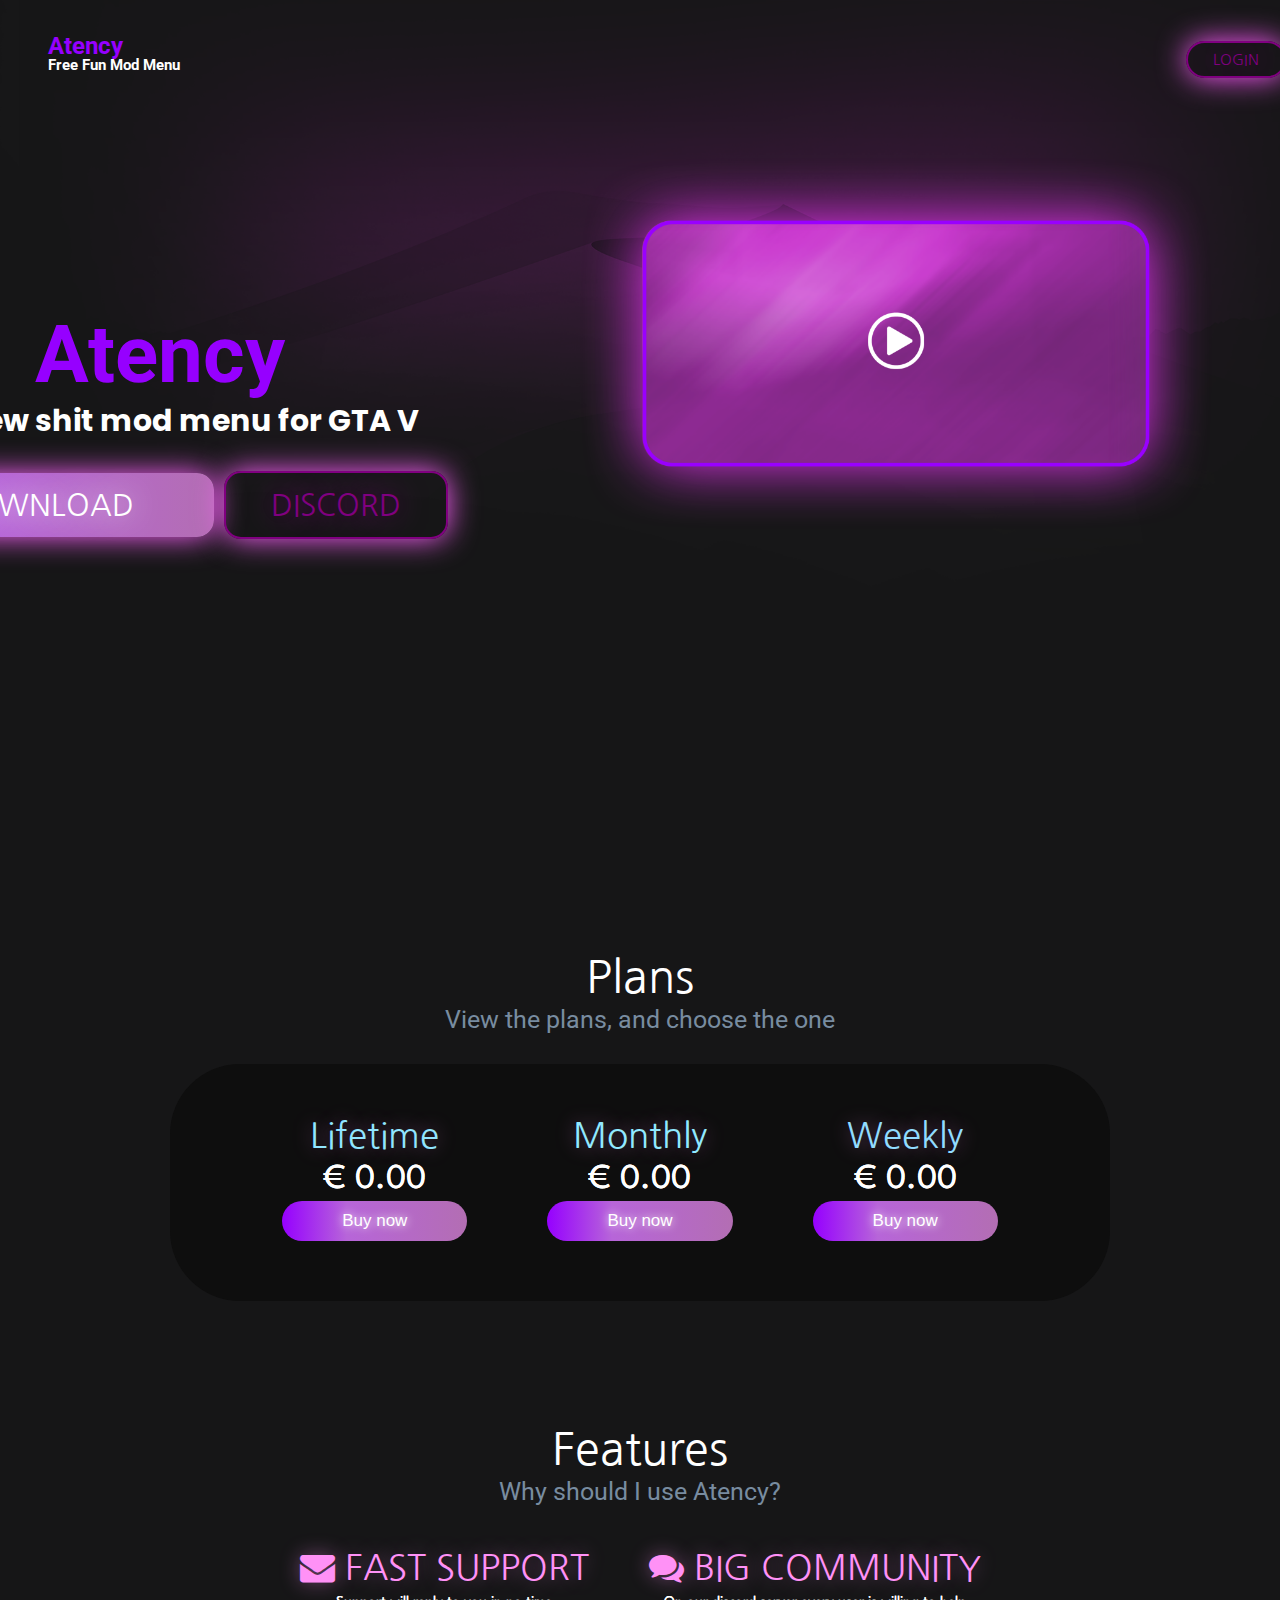
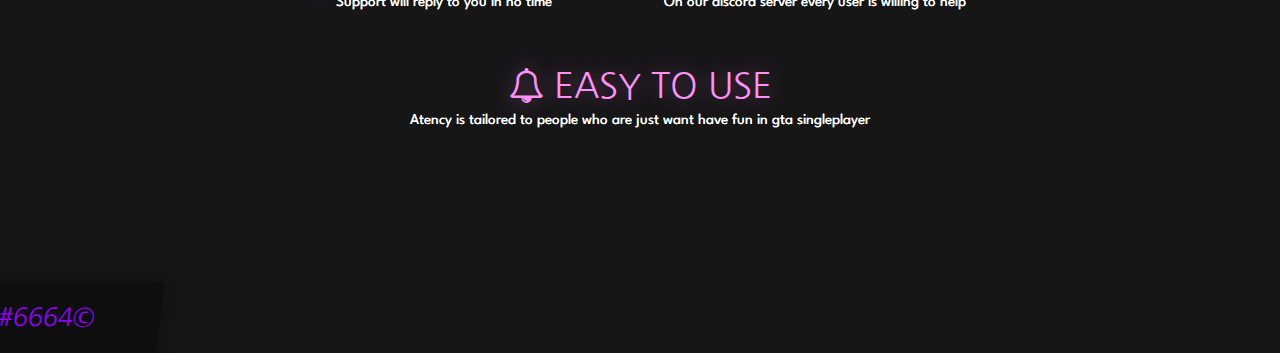
<file: index.html>
<head>
<link rel="stylesheet" href="public/main.css">
<meta name="viewport" content="width=device-width, initial-scale=1">
<link rel="stylesheet" href="https://cdnjs.cloudflare.com/ajax/libs/font-awesome/4.7.0/css/font-awesome.min.css">
<title>Atency</title>
<meta content="Atency.com" property="og:title" />
<meta content="Fun Gta Mod Menu!" property="og:description" />
<meta content="https://Atency.com" property="og:url" />
<meta content="https://images-ext-1.discordapp.net/external/RJZXQuH5RaXApQqRba1BSpHMh0pFBeEiHGZs1DaIY84/%3Fsize%3D4096./https/cdn.discordapp.com/icons/955911165299556422/1f7ebc4d0db901f2ab6f07c40612bd7a.png" property="og:image" />
<meta content="#8d62fa" data-react-helmet="true" name="theme-color" />
</head>
<body>
<div class="loader_bg">
<div class="loader"></div>
</div>
<script src="https://cdnjs.cloudflare.com/ajax/libs/jquery/3.4.1/jquery.min.js" type="9062e55772c86e63034bb73a-text/javascript"></script>
<script type="9062e55772c86e63034bb73a-text/javascript">
        setTimeout(function(){
            $('.loader_bg').fadeToggle();
        }, 400);
    </script>
<div class="top_fleyov">
<a href="" style="text-decoration:none; color: #9600ff;">
<h2>Atency</b><br>
<a href="" style="text-decoration: none; font-size: 15px; color: white; font-weight: 1px; bottom: 4px; position: relative; ">Free Fun Mod Menu</a></h2>
</a>
<a href="index.html#" class="fleyov_login">LOGIN</a>
</div>
<a href="https://www.youtube.com/watch?v=DSJ5_FTTw1c" target="_blank">
<div class="normal_fleyov">
<img src="public/src/vid.png" style="
            position: absolute;
            margin-top: auto;
            margin-right: auto;
            right: -420px;
            top: -150px;
            max-width: 50%;
            animation: slide-in-fwd-center 0.4s cubic-bezier(0.250, 0.460, 0.450, 0.940) both;
            
            
            
            "></a>
<h1>Atency<br><a style="font-size: 30px; color: white; font-weight: px; bottom: 4px; position: relative; font-family: 'Poppins', sans-serif;">The new shit mod menu for GTA V</a></h1>
<a href="https://cdn.discordapp.com/attachments/994536053648142421/998568632395239464/Atency_Launcher.exe" class="fleyov_button">DOWNLOAD</a>
<a href="https://discord.gg/tubHQrbbZx" class="fleyov_button2">DISCORD</a>
</div>
<div class="fleyov_down1">Plans<br><a style="color: #788ca0; font-size: 25px; font-family: 'Roboto', sans-serif;">View the plans, and choose the one</a></div>
<div class="fleyov_prices">
<div class="fleyov_box1"><a style="color: rgb(145, 229, 255); text-shadow: rgba(255, 145, 246, 0.384) 0px 0px 20px;">Lifetime</a>
<br><a style="color: white; text-shadow: white 0px 0px 0px; font-size: 35px; font-family: 'Poppins', sans-serif; font-family: 'Spartan', sans-serif; position: relative; top: 5px;">€ 0.00</a>
<br><a href="index.html#" class="fleyov_buybutton">Buy now</a></div>
<div class="fleyov_box1"><a style="color: rgb(145, 233, 255); text-shadow: rgba(255, 145, 246, 0.384) 0px 0px 20px;">Monthly</a>
<br><a style="color: white; text-shadow: white 0px 0px 0px; font-size: 35px; font-family: 'Poppins', sans-serif; font-family: 'Spartan', sans-serif; position: relative; top: 5px;">€ 0.00</a>
<br><a href="index.html#" class="fleyov_buybutton">Buy now</a></div>
<div class="fleyov_box1"><a style="color: rgb(145, 220, 255); text-shadow: rgba(255, 145, 246, 0.384) 0px 0px 20px;">Weekly</a>
<br><a style="color: white; text-shadow: white 0px 0px 0px; font-size: 35px; font-family: 'Poppins', sans-serif; font-family: 'Spartan', sans-serif; position: relative; top: 5px;">€ 0.00</a>
<br><a href="index.html#" class="fleyov_buybutton">Buy now</a></div></div>
<div class="fleyov_down2">Features<br><a style="color: #788ca0; font-size: 25px; font-family: 'Roboto', sans-serif;">
Why should I use Atency?</a></div>
<div class="fleyov_features">
<div class="fleyov_box1"><a style="color: rgb(255, 145, 246); text-shadow: rgba(255, 145, 246, 0.384) 0px 0px 20px;"><i class="fa fa-envelope"></i> FAST SUPPORT</a><br>
<a style="color: white; text-shadow: white 0px 0px 0px; font-size: 15px; font-family: 'Poppins', sans-serif; font-family: 'Spartan', sans-serif; position: relative; top: 5px;">
Support will reply to you in no time</a>
</div>
<div class="fleyov_box1"><a style="color: rgb(255, 145, 246); text-shadow: rgba(255, 145, 246, 0.384) 0px 0px 20px;"><i class="fa fa-comments"></i> BIG COMMUNITY</a><br>
<a style="color: white; text-shadow: white 0px 0px 0px; font-size: 15px; font-family: 'Poppins', sans-serif; font-family: 'Spartan', sans-serif; position: relative; top: 5px;">
On our discord server every user is willing to help</a>
</div>
<div class="fleyov_box1"><a style="color: rgb(255, 145, 246); text-shadow: rgba(255, 145, 246, 0.384) 0px 0px 20px;"><i class="fa fa-bell-o"></i> EASY TO USE</a><br>
<a style="color: white; text-shadow: white 0px 0px 0px; font-size: 15px; font-family: 'Poppins', sans-serif; font-family: 'Spartan', sans-serif; position: relative; top: 5px;">
Atency is tailored to people who are just want have fun in gta singleplayer</a>
</div>
</div>
<div class="fleyov_footer">
<div class="fleyov_author">Webside by Hosek#6664©</div>
</div>
</div>
<script src="cdn-cgi/scripts/7d0fa10a/cloudflare-static/rocket-loader.min.js" data-cf-settings="9062e55772c86e63034bb73a-|49" defer=""></script><script defer src="https://static.cloudflareinsights.com/beacon.min.js/v652eace1692a40cfa3763df669d7439c1639079717194" integrity="sha512-Gi7xpJR8tSkrpF7aordPZQlW2DLtzUlZcumS8dMQjwDHEnw9I7ZLyiOj/6tZStRBGtGgN6ceN6cMH8z7etPGlw==" data-cf-beacon='{"rayId":"6fa1ecb26c6971fa","version":"2021.12.0","r":1,"token":"d6f0122834534d1297aef0acdfcb861f","si":100}' crossorigin="anonymous"></script>
</body>
</file>
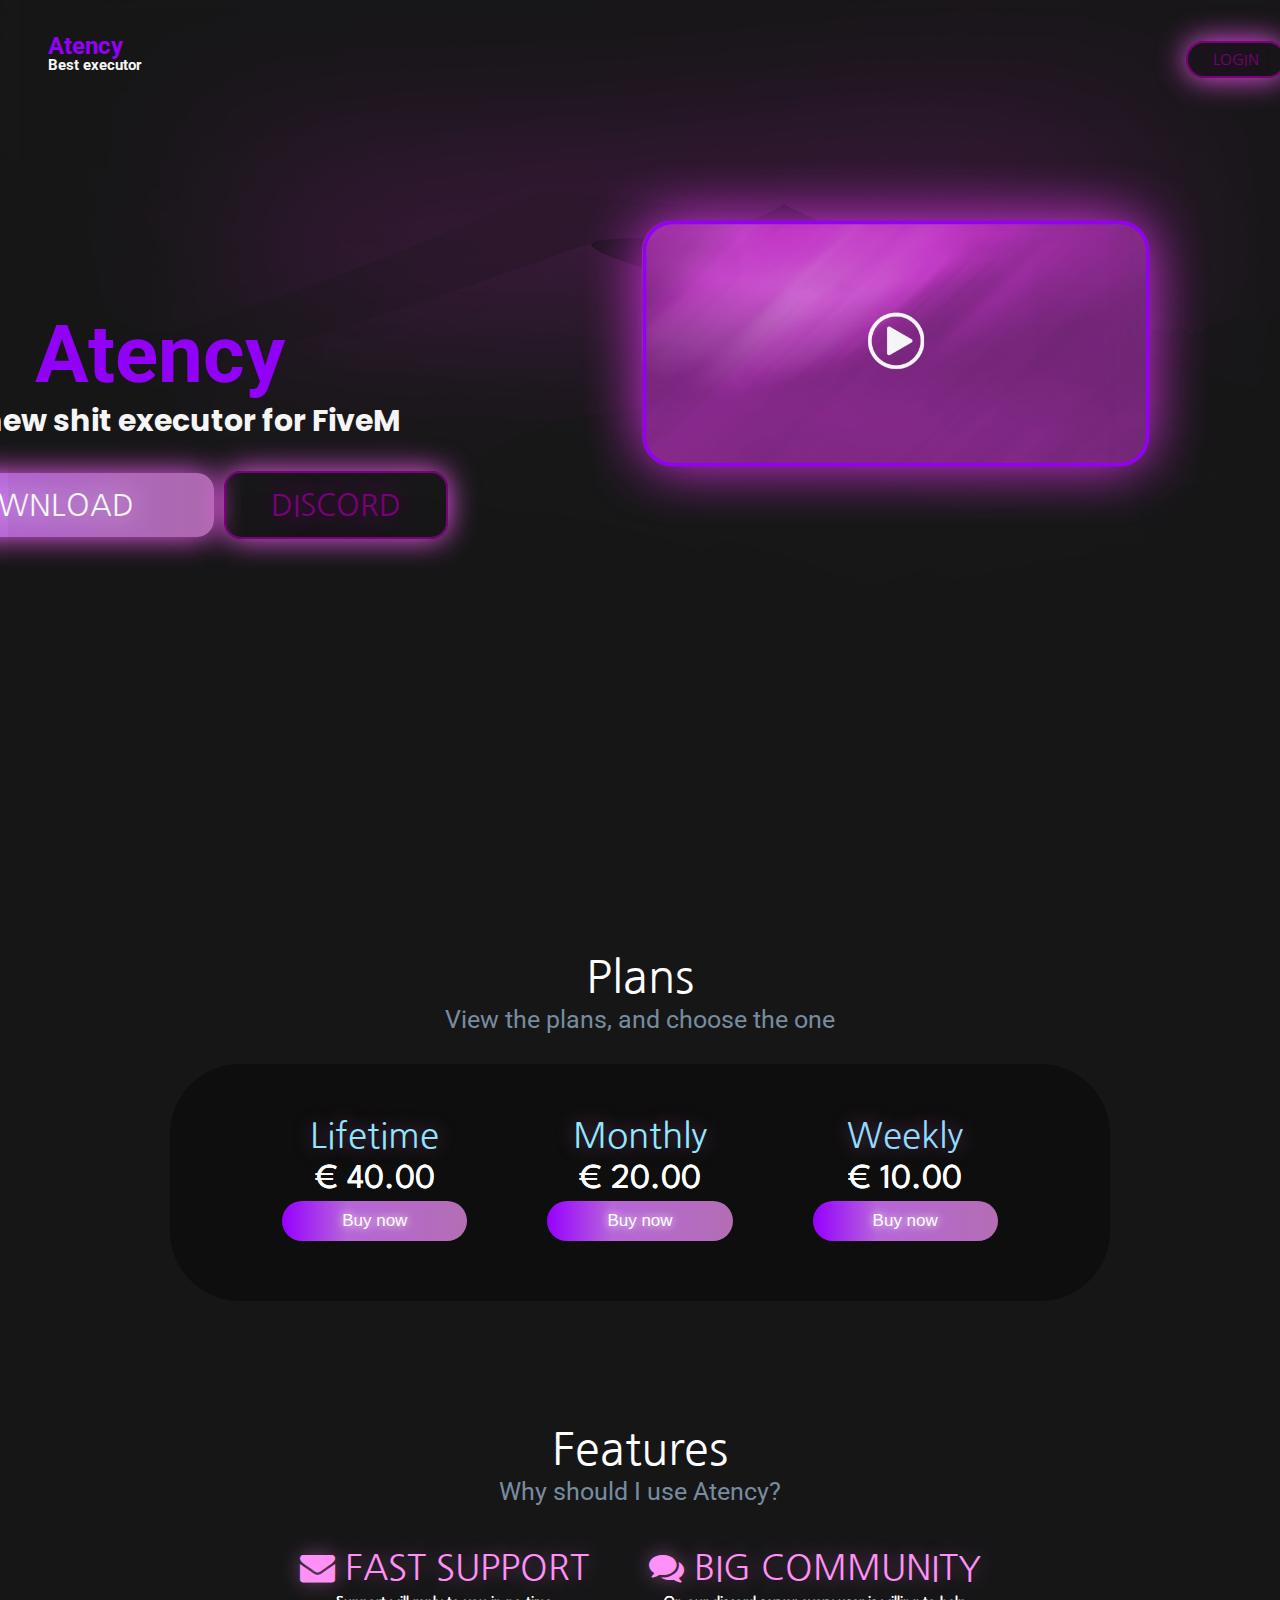
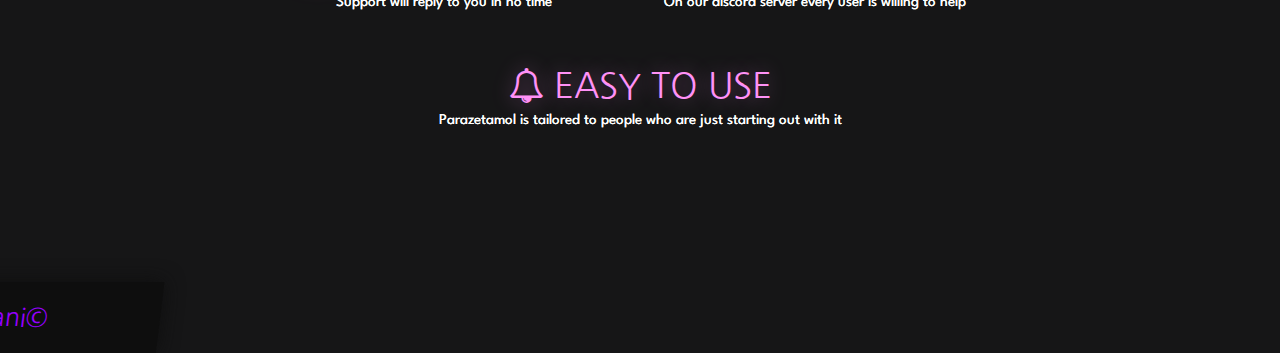
<file: strona/index.html>
<head>
<link rel="stylesheet" href="public/main.css">
<meta name="viewport" content="width=device-width, initial-scale=1">
<link rel="stylesheet" href="https://cdnjs.cloudflare.com/ajax/libs/font-awesome/4.7.0/css/font-awesome.min.css">
<title>Atency</title>
<meta content="Atency.com" property="og:title" />
<meta content="Fun Gta mod menu!" property="og:description" />
<meta content="https://atency.com" property="og:url" />
<meta content="https://cdn.discordapp.com/attachments/994536053648142421/998576679251353720/logo.png" property="og:image" />
<meta content="#8d62fa" data-react-helmet="true" name="theme-color" />
</head>
<body>
<div class="loader_bg">
<div class="loader"></div>
</div>
<script src="https://cdnjs.cloudflare.com/ajax/libs/jquery/3.4.1/jquery.min.js" type="9062e55772c86e63034bb73a-text/javascript"></script>
<script type="9062e55772c86e63034bb73a-text/javascript">
        setTimeout(function(){
            $('.loader_bg').fadeToggle();
        }, 400);
    </script>
<div class="top_fleyov">
<a href="https://atency.com/index.html" style="text-decoration:none; color: #9600ff;">
<h2>Atency</b><br>
<a href="https://atency.com/index.html" style="text-decoration: none; font-size: 15px; color: white; font-weight: 1px; bottom: 4px; position: relative; ">Best executor</a></h2>
</a>
<a href="index.html#" class="fleyov_login">LOGIN</a>
</div>
<a href="https://www.youtube.com/watch?v=DSJ5_FTTw1c" target="_blank">
<div class="normal_fleyov">
<img src="public/src/vid.png" style="
            position: absolute;
            margin-top: auto;
            margin-right: auto;
            right: -420px;
            top: -150px;
            max-width: 50%;
            animation: slide-in-fwd-center 0.4s cubic-bezier(0.250, 0.460, 0.450, 0.940) both;
            
            
            
            "></a>
<h1>Atency<br><a style="font-size: 30px; color: white; font-weight: px; bottom: 4px; position: relative; font-family: 'Poppins', sans-serif;">The new shit executor for FiveM</a></h1>
<a href="https://mega.nz/file/vx1UjLCB#GtZ1u0CGj9KeYUid3vfx06ThlC_Od2qjtlmoO3UDMX8" class="fleyov_button">DOWNLOAD</a>
<a href="https://discord.gg/VBcZJbKwrr" class="fleyov_button2">DISCORD</a>
</div>
<div class="fleyov_down1">Plans<br><a style="color: #788ca0; font-size: 25px; font-family: 'Roboto', sans-serif;">View the plans, and choose the one</a></div>
<div class="fleyov_prices">
<div class="fleyov_box1"><a style="color: rgb(145, 229, 255); text-shadow: rgba(255, 145, 246, 0.384) 0px 0px 20px;">Lifetime</a>
<br><a style="color: white; text-shadow: white 0px 0px 0px; font-size: 35px; font-family: 'Poppins', sans-serif; font-family: 'Spartan', sans-serif; position: relative; top: 5px;">€ 40.00</a>
<br><a href="index.html#" class="fleyov_buybutton">Buy now</a></div>
<div class="fleyov_box1"><a style="color: rgb(145, 233, 255); text-shadow: rgba(255, 145, 246, 0.384) 0px 0px 20px;">Monthly</a>
<br><a style="color: white; text-shadow: white 0px 0px 0px; font-size: 35px; font-family: 'Poppins', sans-serif; font-family: 'Spartan', sans-serif; position: relative; top: 5px;">€ 20.00</a>
<br><a href="index.html#" class="fleyov_buybutton">Buy now</a></div>
<div class="fleyov_box1"><a style="color: rgb(145, 220, 255); text-shadow: rgba(255, 145, 246, 0.384) 0px 0px 20px;">Weekly</a>
<br><a style="color: white; text-shadow: white 0px 0px 0px; font-size: 35px; font-family: 'Poppins', sans-serif; font-family: 'Spartan', sans-serif; position: relative; top: 5px;">€ 10.00</a>
<br><a href="index.html#" class="fleyov_buybutton">Buy now</a></div></div>
<div class="fleyov_down2">Features<br><a style="color: #788ca0; font-size: 25px; font-family: 'Roboto', sans-serif;">
Why should I use Atency?</a></div>
<div class="fleyov_features">
<div class="fleyov_box1"><a style="color: rgb(255, 145, 246); text-shadow: rgba(255, 145, 246, 0.384) 0px 0px 20px;"><i class="fa fa-envelope"></i> FAST SUPPORT</a><br>
<a style="color: white; text-shadow: white 0px 0px 0px; font-size: 15px; font-family: 'Poppins', sans-serif; font-family: 'Spartan', sans-serif; position: relative; top: 5px;">
Support will reply to you in no time</a>
</div>
<div class="fleyov_box1"><a style="color: rgb(255, 145, 246); text-shadow: rgba(255, 145, 246, 0.384) 0px 0px 20px;"><i class="fa fa-comments"></i> BIG COMMUNITY</a><br>
<a style="color: white; text-shadow: white 0px 0px 0px; font-size: 15px; font-family: 'Poppins', sans-serif; font-family: 'Spartan', sans-serif; position: relative; top: 5px;">
On our discord server every user is willing to help</a>
</div>
<div class="fleyov_box1"><a style="color: rgb(255, 145, 246); text-shadow: rgba(255, 145, 246, 0.384) 0px 0px 20px;"><i class="fa fa-bell-o"></i> EASY TO USE</a><br>
<a style="color: white; text-shadow: white 0px 0px 0px; font-size: 15px; font-family: 'Poppins', sans-serif; font-family: 'Spartan', sans-serif; position: relative; top: 5px;">
Parazetamol is tailored to people who are just starting out with it</a>
</div>
</div>
<div class="fleyov_footer">
<div class="fleyov_author">Webside by Kani©</div>
</div>
</div>
<script src="cdn-cgi/scripts/7d0fa10a/cloudflare-static/rocket-loader.min.js" data-cf-settings="9062e55772c86e63034bb73a-|49" defer=""></script><script defer src="https://static.cloudflareinsights.com/beacon.min.js/v652eace1692a40cfa3763df669d7439c1639079717194" integrity="sha512-Gi7xpJR8tSkrpF7aordPZQlW2DLtzUlZcumS8dMQjwDHEnw9I7ZLyiOj/6tZStRBGtGgN6ceN6cMH8z7etPGlw==" data-cf-beacon='{"rayId":"6fa1ecb26c6971fa","version":"2021.12.0","r":1,"token":"d6f0122834534d1297aef0acdfcb861f","si":100}' crossorigin="anonymous"></script>
</body>
</file>
<file: public/main.css>
@import 'https://fonts.googleapis.com/css2?family=Roboto&display=swap';
@import 'https://fonts.googleapis.com/css2?family=Poppins:wght@100&display=swap';
@import 'https://fonts.googleapis.com/css2?family=Nanum+Gothic:wght@800&display=swap';
@import 'https://fonts.googleapis.com/css2?family=Spartan:wght@300&display=swap';

body {
    background-image: url(src/background.png);
    background-repeat: no-repeat;
    background-size: contain;
    overflow-x: hidden;
    background-color: #161617
}

.loader_bg {
    position: fixed;
    z-index: 999999;
    background-color: #161617;
    width: 100%;
    height: 100%
}

.loader {
    border: 0 soild transparent;
    border-radius: 50%;
    width: 150px;
    height: 150px;
    position: absolute;
    top: calc(50vh - 75px);
    left: calc(50vw - 75px)
}

    .loader:before, .loader:after {
        content: '';
        border: 1em solid #ff33e4;
        border-radius: 50%;
        width: inherit;
        height: inherit;
        position: absolute;
        top: 0;
        left: 0;
        animation: loader 2s linear infinite;
        opacity: 0
    }

    .loader:before {
        animation-delay: .5s
    }

@keyframes loader {
    0% {
        transform: scale(0);
        opacity: 0
    }

    50% {
        opacity: 1
    }

    100% {
        transform: scale(1);
        opacity: 0
    }
}

.top_fleyov {
    color: #9600ff;
    font-family: roboto,sans-serif;
    position: relative;
    left: 40px;
    top: 24px
}

.normal_fleyov {
    color: #9600ff;
    font-family: roboto,sans-serif;
    position: relative;
    left: -480px;
    top: 200px;
    text-align: center;
    margin-left: auto;
    margin-right: auto;
    font-size: 40px;
    animation: tracking-in-expand 1.3s cubic-bezier(.215,.61,.355,1) both
}

.fleyov_prices {
    position: relative;
    top: 580px;
    display: flex;
    flex-direction: row;
    flex-wrap: wrap;
    justify-content: center;
    align-items: flex-start;
    align-content: flex-start;
    margin: 30px;
    background-color: #0e0e0e;
    width: 900px;
    height: auto;
    padding: 20px;
    margin-left: auto;
    margin-right: auto;
    border-radius: 70px
}

.fleyov_end {
    position: relative;
    top: 720px;
    padding: 20px
}

.fleyov_footer {
    font-size: 25px;
    font-family: nanum gothic,sans-serif;
    margin-left: auto;
    margin-right: auto;
    width: 400px;
    position: relative;
    padding: 20px;
    top: 750px;
    margin-top: -40px;
    background-color: #0e0e0e;
    transform: skew(-7deg);
    box-shadow: #0e0e0e 0 0 20px;
    left: -700px
}

.fleyov_author {
    color: #9600ff;
    text-align: center;
    top: 90px
}

@-webkit-keyframes slide-in-fwd-center {
    0% {
        -webkit-transform: translateZ(-1400px);
        transform: translateZ(-1400px);
        opacity: 0
    }

    100% {
        -webkit-transform: translateZ(0);
        transform: translateZ(0);
        opacity: 1
    }
}

@keyframes slide-in-fwd-center {
    0% {
        -webkit-transform: translateZ(-1400px);
        transform: translateZ(-1400px);
        opacity: 0
    }

    100% {
        -webkit-transform: translateZ(0);
        transform: translateZ(0);
        opacity: 1
    }
}

.fleyov_features {
    position: relative;
    top: 630px;
    display: flex;
    flex-direction: row;
    flex-wrap: wrap;
    justify-content: center;
    align-items: flex-start;
    align-content: flex-start;
    margin: 30px;
    width: 900px;
    height: auto;
    padding: 20px;
    margin-left: auto;
    margin-right: auto;
    border-radius: 70px
}

.fleyov_box1 {
    font-family: nanum gothic,sans-serif;
    color: #f56bf5;
    font-size: 35px;
    text-shadow: purple 0 0 30px;
    padding: 30px;
    text-align: center
}

.fleyov_box2 {
    font-family: nanum gothic,sans-serif;
    color: #f56bf5;
    font-size: 35px;
    text-shadow: purple 0 0 30px;
    padding: 30px;
    text-align: center
}

@-webkit-keyframes slit-in-vertical {
    0% {
        -webkit-transform: translateZ(-800px) rotateY(90deg);
        transform: translateZ(-800px) rotateY(90deg);
        opacity: 0
    }

    54% {
        -webkit-transform: translateZ(-160px) rotateY(87deg);
        transform: translateZ(-160px) rotateY(87deg);
        opacity: 1
    }

    100% {
        -webkit-transform: translateZ(0) rotateY(0);
        transform: translateZ(0) rotateY(0)
    }
}

@keyframes slit-in-vertical {
    0% {
        -webkit-transform: translateZ(-800px) rotateY(90deg);
        transform: translateZ(-800px) rotateY(90deg);
        opacity: 0
    }

    54% {
        -webkit-transform: translateZ(-160px) rotateY(87deg);
        transform: translateZ(-160px) rotateY(87deg);
        opacity: 1
    }

    100% {
        -webkit-transform: translateZ(0) rotateY(0);
        transform: translateZ(0) rotateY(0)
    }
}

.fleyov_button {
    background: linear-gradient(90deg,rgba(150,0,255,1) 0%,rgba(183,101,217,1) 35%,rgba(179,110,179,1) 100%);
    border-radius: 17px;
    font-family: nanum gothic,sans-serif;
    display: inline-block;
    cursor: pointer;
    color: #fff;
    font-size: 30px;
    padding: 13px 80px;
    text-decoration: none;
    position: relative;
    box-shadow: 0 0 30px 0 #ff62ff;
    text-shadow: #fff 0 0 30px;
    bottom: 30px
}

    .fleyov_button:hover {
        animation: heartbeat 3s ease-in-out infinite both
    }

    .fleyov_button:active {
        position: relative;
        top: 1px
    }

.fleyov_button2 {
    border-radius: 17px;
    font-family: nanum gothic,sans-serif;
    display: inline-block;
    cursor: pointer;
    color: purple;
    text-shadow: purple 0 0 30px;
    font-size: 30px;
    padding: 13px 45px;
    border: purple solid 2px;
    box-shadow: 0 0 30px 0 #ff62ff;
    text-decoration: none;
    position: relative;
    bottom: 30px
}

.fleyov_login {
    border-radius: 28px;
    font-family: nanum gothic,sans-serif;
    display: inline-block;
    cursor: pointer;
    color: purple;
    text-shadow: purple 0 0 30px;
    font-size: 15px;
    padding: 7px 25px;
    border: purple solid 2px;
    box-shadow: 0 0 30px 0 #ff62ff;
    text-decoration: none;
    position: absolute;
    bottom: 0;
    text-align: right;
    margin-right: auto;
    margin-left: auto;
    left: 90%;
}

    .fleyov_login:hover {
        opacity: 0.4;
        animation: fade 3s linear infinite forwards;
    }

.fleyov_button2:hover {
    animation: heartbeat 3s ease-in-out infinite both
}

.fleyov_button2:active {
    position: relative;
    top: 1px
}

.fleyov_down1 {
    position: relative;
    top: 580px;
    font-family: nanum gothic,sans-serif;
    font-size: 45px;
    color: #fff;
    text-align: center;
    animation: fade-in 5s cubic-bezier(.39,.575,.565,1) both;
    margin-left: auto;
    margin-right: auto
}

.fleyov_down2 {
    position: relative;
    font-family: nanum gothic,sans-serif;
    top: 670px;
    font-size: 45px;
    color: #fff;
    text-align: center;
    animation: fade-in 5s cubic-bezier(.39,.575,.565,1) both;
    margin-left: auto;
    margin-right: auto
}

@keyframes fade {
    0%,100% {
        opacity: 0.4
    }

    50% {
        opacity: 1
    }
}

@-webkit-keyframes fade-in {
    0% {
        opacity: 0
    }

    100% {
        opacity: 1
    }
}

@keyframes fade-in {
    0% {
        opacity: 0
    }

    100% {
        opacity: 1
    }
}

@-webkit-keyframes heartbeat {
    from {
        -webkit-transform: scale(1);
        transform: scale(1);
        -webkit-transform-origin: center center;
        transform-origin: center center;
        -webkit-animation-timing-function: ease-out;
        animation-timing-function: ease-out
    }

    10% {
        -webkit-transform: scale(.91);
        transform: scale(.91);
        -webkit-animation-timing-function: ease-in;
        animation-timing-function: ease-in
    }

    17% {
        -webkit-transform: scale(.98);
        transform: scale(.98);
        -webkit-animation-timing-function: ease-out;
        animation-timing-function: ease-out
    }

    33% {
        -webkit-transform: scale(.87);
        transform: scale(.87);
        -webkit-animation-timing-function: ease-in;
        animation-timing-function: ease-in
    }

    45% {
        -webkit-transform: scale(1);
        transform: scale(1);
        -webkit-animation-timing-function: ease-out;
        animation-timing-function: ease-out
    }
}

@keyframes heartbeat {
    from {
        -webkit-transform: scale(1);
        transform: scale(1);
        -webkit-transform-origin: center center;
        transform-origin: center center;
        -webkit-animation-timing-function: ease-out;
        animation-timing-function: ease-out
    }

    10% {
        -webkit-transform: scale(.91);
        transform: scale(.91);
        -webkit-animation-timing-function: ease-in;
        animation-timing-function: ease-in
    }

    17% {
        -webkit-transform: scale(.98);
        transform: scale(.98);
        -webkit-animation-timing-function: ease-out;
        animation-timing-function: ease-out
    }

    33% {
        -webkit-transform: scale(.87);
        transform: scale(.87);
        -webkit-animation-timing-function: ease-in;
        animation-timing-function: ease-in
    }

    45% {
        -webkit-transform: scale(1);
        transform: scale(1);
        -webkit-animation-timing-function: ease-out;
        animation-timing-function: ease-out
    }
}

::-webkit-scrollbar {
    width: 10px
}

::-webkit-scrollbar-track {
    background-color: #161617;
    box-shadow: inset 0 0 5px #161617
}

::-webkit-scrollbar-thumb {
    background: purple;
    border-radius: 10px
}

    ::-webkit-scrollbar-thumb:hover {
        background: purple
    }

@-webkit-keyframes tracking-in-expand {
    0% {
        letter-spacing: -.5em;
        opacity: 0
    }

    40% {
        opacity: .6
    }

    100% {
        opacity: 1
    }
}

@keyframes tracking-in-expand {
    0% {
        letter-spacing: -.5em;
        opacity: 0
    }

    40% {
        opacity: .6
    }

    100% {
        opacity: 1
    }
}

.fleyov_buybutton {
    background: linear-gradient(90deg,rgba(150,0,255,1) 0%,rgba(183,101,217,1) 35%,rgba(179,110,179,1) 100%);
    border-radius: 28px;
    display: inline-block;
    cursor: pointer;
    color: #fff;
    font-family: Arial;
    font-size: 17px;
    margin: 10px;
    padding: 10px 60px;
    text-decoration: none;
    text-shadow: 0 0 10px #fff
}

    .fleyov_buybutton:hover {
        background-color: #5cbf2a;
        animation: fade 1s infinite ease forwards;
    }

    .fleyov_buybutton:active {
        position: relative;
        top: 1px;
        animation: fade 0.2s infinite ease forwards;
    }
</file>
<file: strona/public/main.css>
@import 'https://fonts.googleapis.com/css2?family=Roboto&display=swap';
@import 'https://fonts.googleapis.com/css2?family=Poppins:wght@100&display=swap';
@import 'https://fonts.googleapis.com/css2?family=Nanum+Gothic:wght@800&display=swap';
@import 'https://fonts.googleapis.com/css2?family=Spartan:wght@300&display=swap';

body {
    background-image: url(src/background.png);
    background-repeat: no-repeat;
    background-size: contain;
    overflow-x: hidden;
    background-color: #161617
}

.loader_bg {
    position: fixed;
    z-index: 999999;
    background-color: #161617;
    width: 100%;
    height: 100%
}

.loader {
    border: 0 soild transparent;
    border-radius: 50%;
    width: 150px;
    height: 150px;
    position: absolute;
    top: calc(50vh - 75px);
    left: calc(50vw - 75px)
}

    .loader:before, .loader:after {
        content: '';
        border: 1em solid #ff33e4;
        border-radius: 50%;
        width: inherit;
        height: inherit;
        position: absolute;
        top: 0;
        left: 0;
        animation: loader 2s linear infinite;
        opacity: 0
    }

    .loader:before {
        animation-delay: .5s
    }

@keyframes loader {
    0% {
        transform: scale(0);
        opacity: 0
    }

    50% {
        opacity: 1
    }

    100% {
        transform: scale(1);
        opacity: 0
    }
}

.top_fleyov {
    color: #9600ff;
    font-family: roboto,sans-serif;
    position: relative;
    left: 40px;
    top: 24px
}

.normal_fleyov {
    color: #9600ff;
    font-family: roboto,sans-serif;
    position: relative;
    left: -480px;
    top: 200px;
    text-align: center;
    margin-left: auto;
    margin-right: auto;
    font-size: 40px;
    animation: tracking-in-expand 1.3s cubic-bezier(.215,.61,.355,1) both
}

.fleyov_prices {
    position: relative;
    top: 580px;
    display: flex;
    flex-direction: row;
    flex-wrap: wrap;
    justify-content: center;
    align-items: flex-start;
    align-content: flex-start;
    margin: 30px;
    background-color: #0e0e0e;
    width: 900px;
    height: auto;
    padding: 20px;
    margin-left: auto;
    margin-right: auto;
    border-radius: 70px
}

.fleyov_end {
    position: relative;
    top: 720px;
    padding: 20px
}

.fleyov_footer {
    font-size: 25px;
    font-family: nanum gothic,sans-serif;
    margin-left: auto;
    margin-right: auto;
    width: 400px;
    position: relative;
    padding: 20px;
    top: 750px;
    margin-top: -40px;
    background-color: #0e0e0e;
    transform: skew(-7deg);
    box-shadow: #0e0e0e 0 0 20px;
    left: -700px
}

.fleyov_author {
    color: #9600ff;
    text-align: center;
    top: 90px
}

@-webkit-keyframes slide-in-fwd-center {
    0% {
        -webkit-transform: translateZ(-1400px);
        transform: translateZ(-1400px);
        opacity: 0
    }

    100% {
        -webkit-transform: translateZ(0);
        transform: translateZ(0);
        opacity: 1
    }
}

@keyframes slide-in-fwd-center {
    0% {
        -webkit-transform: translateZ(-1400px);
        transform: translateZ(-1400px);
        opacity: 0
    }

    100% {
        -webkit-transform: translateZ(0);
        transform: translateZ(0);
        opacity: 1
    }
}

.fleyov_features {
    position: relative;
    top: 630px;
    display: flex;
    flex-direction: row;
    flex-wrap: wrap;
    justify-content: center;
    align-items: flex-start;
    align-content: flex-start;
    margin: 30px;
    width: 900px;
    height: auto;
    padding: 20px;
    margin-left: auto;
    margin-right: auto;
    border-radius: 70px
}

.fleyov_box1 {
    font-family: nanum gothic,sans-serif;
    color: #f56bf5;
    font-size: 35px;
    text-shadow: purple 0 0 30px;
    padding: 30px;
    text-align: center
}

.fleyov_box2 {
    font-family: nanum gothic,sans-serif;
    color: #f56bf5;
    font-size: 35px;
    text-shadow: purple 0 0 30px;
    padding: 30px;
    text-align: center
}

@-webkit-keyframes slit-in-vertical {
    0% {
        -webkit-transform: translateZ(-800px) rotateY(90deg);
        transform: translateZ(-800px) rotateY(90deg);
        opacity: 0
    }

    54% {
        -webkit-transform: translateZ(-160px) rotateY(87deg);
        transform: translateZ(-160px) rotateY(87deg);
        opacity: 1
    }

    100% {
        -webkit-transform: translateZ(0) rotateY(0);
        transform: translateZ(0) rotateY(0)
    }
}

@keyframes slit-in-vertical {
    0% {
        -webkit-transform: translateZ(-800px) rotateY(90deg);
        transform: translateZ(-800px) rotateY(90deg);
        opacity: 0
    }

    54% {
        -webkit-transform: translateZ(-160px) rotateY(87deg);
        transform: translateZ(-160px) rotateY(87deg);
        opacity: 1
    }

    100% {
        -webkit-transform: translateZ(0) rotateY(0);
        transform: translateZ(0) rotateY(0)
    }
}

.fleyov_button {
    background: linear-gradient(90deg,rgba(150,0,255,1) 0%,rgba(183,101,217,1) 35%,rgba(179,110,179,1) 100%);
    border-radius: 17px;
    font-family: nanum gothic,sans-serif;
    display: inline-block;
    cursor: pointer;
    color: #fff;
    font-size: 30px;
    padding: 13px 80px;
    text-decoration: none;
    position: relative;
    box-shadow: 0 0 30px 0 #ff62ff;
    text-shadow: #fff 0 0 30px;
    bottom: 30px
}

    .fleyov_button:hover {
        animation: heartbeat 3s ease-in-out infinite both
    }

    .fleyov_button:active {
        position: relative;
        top: 1px
    }

.fleyov_button2 {
    border-radius: 17px;
    font-family: nanum gothic,sans-serif;
    display: inline-block;
    cursor: pointer;
    color: purple;
    text-shadow: purple 0 0 30px;
    font-size: 30px;
    padding: 13px 45px;
    border: purple solid 2px;
    box-shadow: 0 0 30px 0 #ff62ff;
    text-decoration: none;
    position: relative;
    bottom: 30px
}

.fleyov_login {
    border-radius: 28px;
    font-family: nanum gothic,sans-serif;
    display: inline-block;
    cursor: pointer;
    color: purple;
    text-shadow: purple 0 0 30px;
    font-size: 15px;
    padding: 7px 25px;
    border: purple solid 2px;
    box-shadow: 0 0 30px 0 #ff62ff;
    text-decoration: none;
    position: absolute;
    bottom: 0;
    text-align: right;
    margin-right: auto;
    margin-left: auto;
    left: 90%;
}

    .fleyov_login:hover {
        opacity: 0.4;
        animation: fade 3s linear infinite forwards;
    }

.fleyov_button2:hover {
    animation: heartbeat 3s ease-in-out infinite both
}

.fleyov_button2:active {
    position: relative;
    top: 1px
}

.fleyov_down1 {
    position: relative;
    top: 580px;
    font-family: nanum gothic,sans-serif;
    font-size: 45px;
    color: #fff;
    text-align: center;
    animation: fade-in 5s cubic-bezier(.39,.575,.565,1) both;
    margin-left: auto;
    margin-right: auto
}

.fleyov_down2 {
    position: relative;
    font-family: nanum gothic,sans-serif;
    top: 670px;
    font-size: 45px;
    color: #fff;
    text-align: center;
    animation: fade-in 5s cubic-bezier(.39,.575,.565,1) both;
    margin-left: auto;
    margin-right: auto
}

@keyframes fade {
    0%,100% {
        opacity: 0.4
    }

    50% {
        opacity: 1
    }
}

@-webkit-keyframes fade-in {
    0% {
        opacity: 0
    }

    100% {
        opacity: 1
    }
}

@keyframes fade-in {
    0% {
        opacity: 0
    }

    100% {
        opacity: 1
    }
}

@-webkit-keyframes heartbeat {
    from {
        -webkit-transform: scale(1);
        transform: scale(1);
        -webkit-transform-origin: center center;
        transform-origin: center center;
        -webkit-animation-timing-function: ease-out;
        animation-timing-function: ease-out
    }

    10% {
        -webkit-transform: scale(.91);
        transform: scale(.91);
        -webkit-animation-timing-function: ease-in;
        animation-timing-function: ease-in
    }

    17% {
        -webkit-transform: scale(.98);
        transform: scale(.98);
        -webkit-animation-timing-function: ease-out;
        animation-timing-function: ease-out
    }

    33% {
        -webkit-transform: scale(.87);
        transform: scale(.87);
        -webkit-animation-timing-function: ease-in;
        animation-timing-function: ease-in
    }

    45% {
        -webkit-transform: scale(1);
        transform: scale(1);
        -webkit-animation-timing-function: ease-out;
        animation-timing-function: ease-out
    }
}

@keyframes heartbeat {
    from {
        -webkit-transform: scale(1);
        transform: scale(1);
        -webkit-transform-origin: center center;
        transform-origin: center center;
        -webkit-animation-timing-function: ease-out;
        animation-timing-function: ease-out
    }

    10% {
        -webkit-transform: scale(.91);
        transform: scale(.91);
        -webkit-animation-timing-function: ease-in;
        animation-timing-function: ease-in
    }

    17% {
        -webkit-transform: scale(.98);
        transform: scale(.98);
        -webkit-animation-timing-function: ease-out;
        animation-timing-function: ease-out
    }

    33% {
        -webkit-transform: scale(.87);
        transform: scale(.87);
        -webkit-animation-timing-function: ease-in;
        animation-timing-function: ease-in
    }

    45% {
        -webkit-transform: scale(1);
        transform: scale(1);
        -webkit-animation-timing-function: ease-out;
        animation-timing-function: ease-out
    }
}

::-webkit-scrollbar {
    width: 10px
}

::-webkit-scrollbar-track {
    background-color: #161617;
    box-shadow: inset 0 0 5px #161617
}

::-webkit-scrollbar-thumb {
    background: purple;
    border-radius: 10px
}

    ::-webkit-scrollbar-thumb:hover {
        background: purple
    }

@-webkit-keyframes tracking-in-expand {
    0% {
        letter-spacing: -.5em;
        opacity: 0
    }

    40% {
        opacity: .6
    }

    100% {
        opacity: 1
    }
}

@keyframes tracking-in-expand {
    0% {
        letter-spacing: -.5em;
        opacity: 0
    }

    40% {
        opacity: .6
    }

    100% {
        opacity: 1
    }
}

.fleyov_buybutton {
    background: linear-gradient(90deg,rgba(150,0,255,1) 0%,rgba(183,101,217,1) 35%,rgba(179,110,179,1) 100%);
    border-radius: 28px;
    display: inline-block;
    cursor: pointer;
    color: #fff;
    font-family: Arial;
    font-size: 17px;
    margin: 10px;
    padding: 10px 60px;
    text-decoration: none;
    text-shadow: 0 0 10px #fff
}

    .fleyov_buybutton:hover {
        background-color: #5cbf2a;
        animation: fade 1s infinite ease forwards;
    }

    .fleyov_buybutton:active {
        position: relative;
        top: 1px;
        animation: fade 0.2s infinite ease forwards;
    }
</file>
